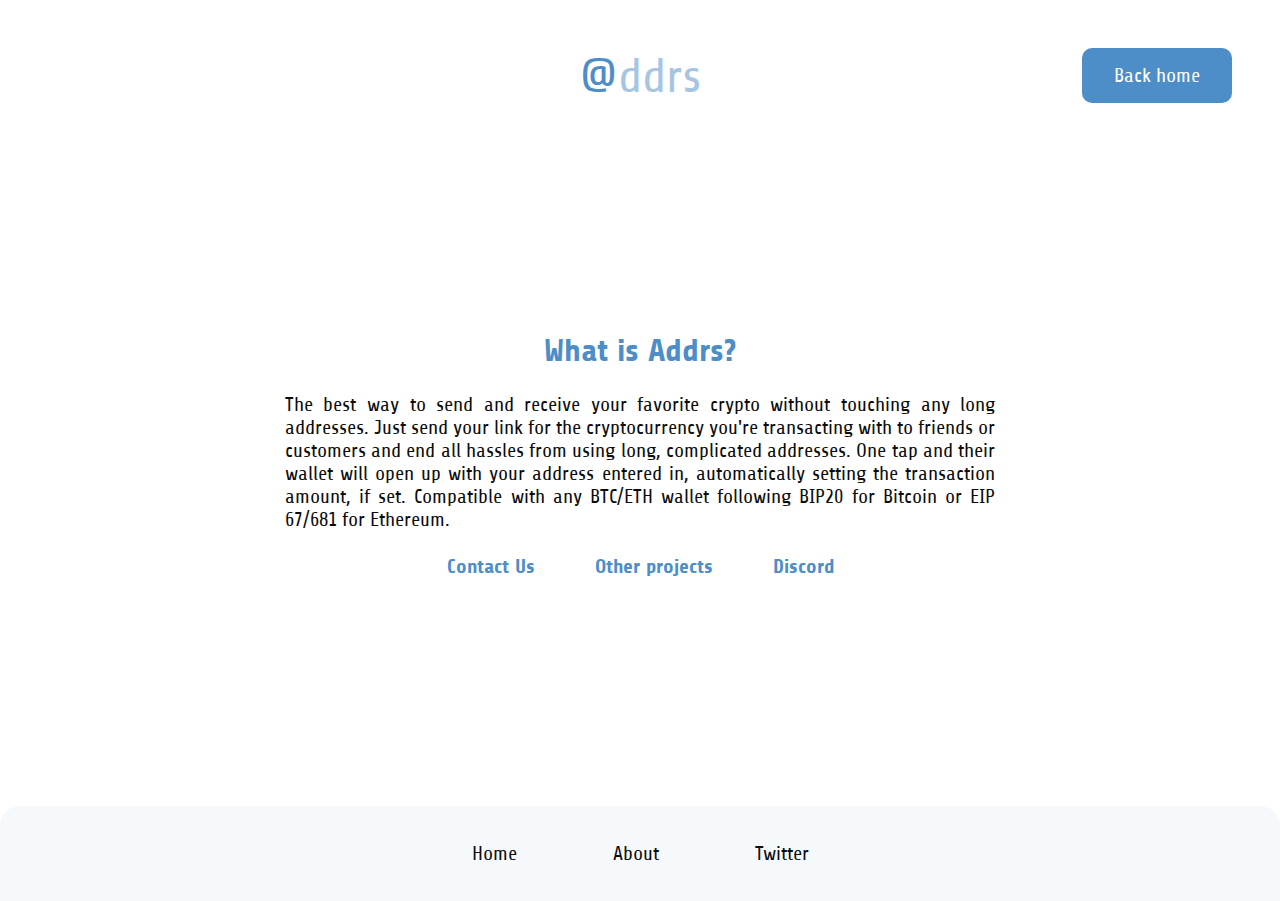
<file: about.html>
<!DOCTYPE html>
<html style="margin: 0px; min-height: 100vh">
  <head>
    <link rel="preconnect" href="https://fonts.googleapis.com" />
    <link rel="preconnect" href="https://fonts.gstatic.com" crossorigin />
    <link
      href="https://fonts.googleapis.com/css2?family=Share&display=swap"
      rel="stylesheet"
    />
    <meta charset="utf-8" />
    <title>Addrs</title>
    <link rel="stylesheet" type="text/css" href="styles.css" />
    <meta name="viewport" content="width=device-width, initial-scale=1" />
  </head>

  <!--Header-->
  <header class="navbar">
    <!--Empty-->
    <div
      id="searchBar"
      class="headerSections"
      style="padding: 0px; justify-content: center"
    ></div>

    <!--@ddrs-->
    <div id="twoElements" class="headerSections" id="headerTitle">
      <h1 class="title">@<span style="opacity: 50%">ddrs</span></h1>
    </div>

    <!--Back-->
    <div
      class="headerSections"
      id="headerRight"
      style="padding: 0; justify-content: right"
    >
      <button style="background: #4d8dc8; color: #ffffff">
        <a
          style="
            white-space: nowrap;
            color: #ffffff;
            text-decoration-line: none;
          "
          href="index.html"
          >Back home</a
        >
      </button>
    </div>
  </header>
  <!--Body-->
  <div class="mainBlock" id="signupScreen">
    <h2 class="noPadding" style="font-size: 2em">What is Addrs?</h2>
    <p id="wrappedP" class="noPadding">
      The best way to send and receive your favorite crypto without touching any
      long addresses. Just send your link for the cryptocurrency you're
      transacting with to friends or customers and end all hassles from using
      long, complicated addresses. One tap and their wallet will open up with
      your address entered in, automatically setting the transaction amount, if
      set. Compatible with any BTC/ETH wallet following BIP20 for Bitcoin or EIP
      67/681 for Ethereum.
    </p>
    <ul class="flex">
      <li>Contact Us</li>
      <li>Other projects</li>
      <li>Discord</li>
    </ul>
  </div>
  <footer>
    <a href="index.html" class="footerP">Home</a>
    <a href="about.html" class="footerP">About</a>
    <a href="https://twitter.com/addrsTo" class="footerP">Twitter</a>
  </footer>
</html>
</file>
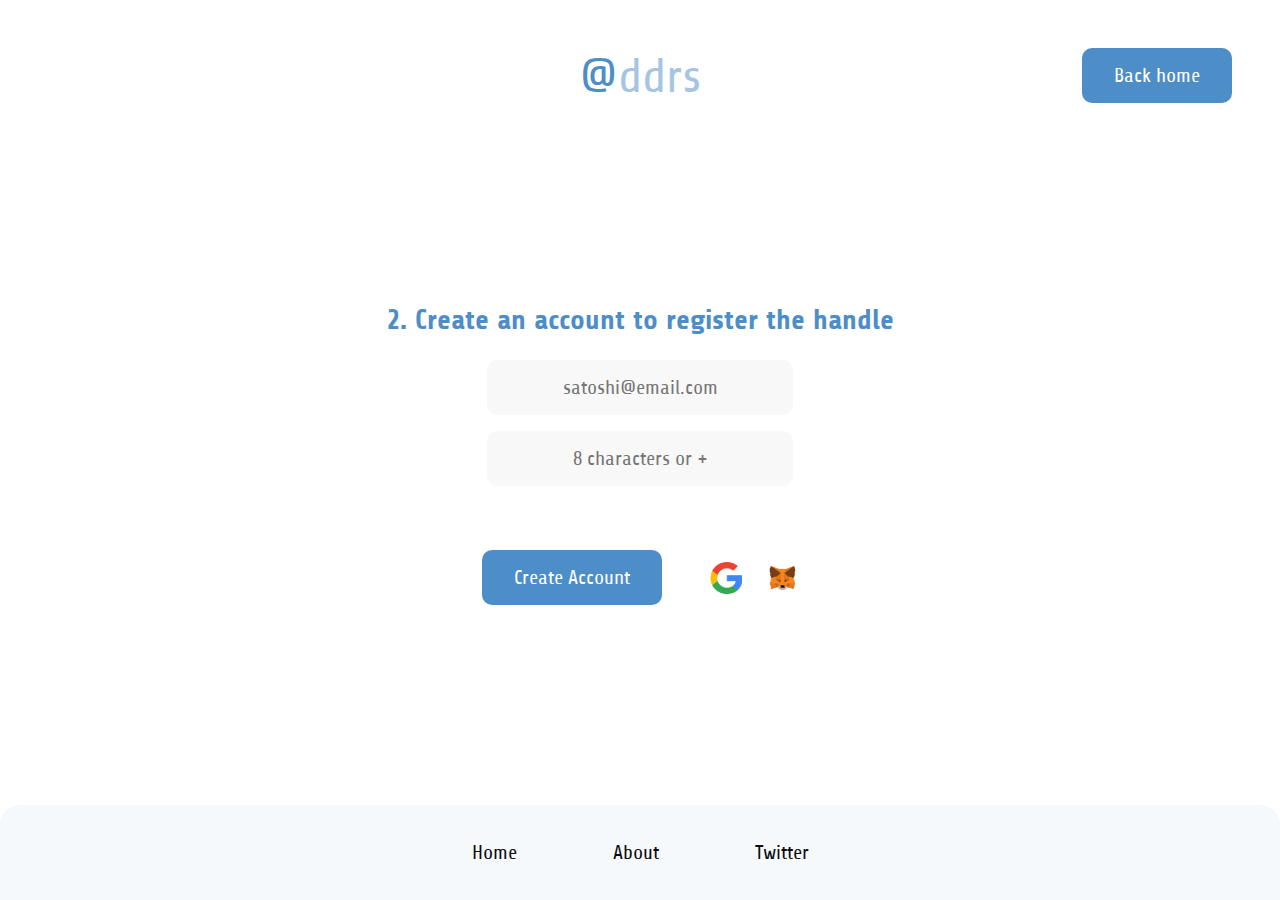
<file: register.html>
<!DOCTYPE html>
<html style="margin: 0px">
  <head>
    <link rel="preconnect" href="https://fonts.googleapis.com" />
    <link rel="preconnect" href="https://fonts.gstatic.com" crossorigin />
    <link
      href="https://fonts.googleapis.com/css2?family=Share&display=swap"
      rel="stylesheet"
    />
    <meta charset="utf-8" />
    <title>Addrs</title>
    <link rel="stylesheet" type="text/css" href="styles.css" />
    <meta name="viewport" content="width=device-width, initial-scale=1" />
  </head>

  <!--Header-->
  <header class="navbar">
    <!--Empty-->
    <div
      id="searchBar"
      class="headerSections"
      style="padding: 0px; justify-content: center"
    ></div>

    <!--@ddrs-->
    <div id="twoElements" class="headerSections" id="headerTitle">
      <h1 class="title">@<span style="opacity: 50%">ddrs</span></h1>
    </div>

    <!--Back-->
    <div
      class="headerSections"
      id="headerRight"
      style="padding: 0; justify-content: right"
    >
      <button style="background: #4d8dc8; color: #ffffff">
        <a
          style="
            white-space: nowrap;
            color: #ffffff;
            text-decoration-line: none;
          "
          href="index.html"
          >Back home</a
        >
      </button>
    </div>
  </header>

  <div class="mainBlock" id="signupScreen">
    <h2 style="margin: 0">
      <span>2. Create an account to register the handle</span>
      <span style="font-style: italic"></span>
    </h2>
    <form id="loginForm" method="POST">
      <div
        style="
          display: flex;
          flex-direction: column;
          gap: 16px;
          align-items: center;
          justify-content: center;
        "
      >
        <input
          id="loginInput"
          required
          name="email"
          type="email"
          class="searchbar"
          placeholder="satoshi@email.com"
        />
        <input
          id="loginInput"
          required
          name="password"
          type="password"
          class="searchbar"
          placeholder="8 characters or +"
        />
        <p style="margin: 0px; padding: 0px; color: #fa8446"></p>
      </div>
      <div
        style="
          display: flex;
          flex-direction: rows;
          align-items: center;
          gap: 48px;
        "
      >
        <button
          id="searchSubmit"
          type="submit"
          style="border-radius: 10px; background: #4d8dc8; color: #ffffff"
        >
          Create Account
        </button>
        <div style="display: flex; gap: 24px">
          <img style="width: 32px; height: 32px" src="Assets/google.png" />
          <img style="width: 32px; height: 32px" src="Assets/metamask.png" />
        </div>
      </div>
    </form>
  </div>

  <!--Footer-->
  <footer class="shortPageFooter">
    <a href="index.html" class="footerP">Home</a>
    <a href="about.html" class="footerP">About</a>
    <a href="https://twitter.com/addrsTo" class="footerP">Twitter</a>
  </footer>
</html>
</file>
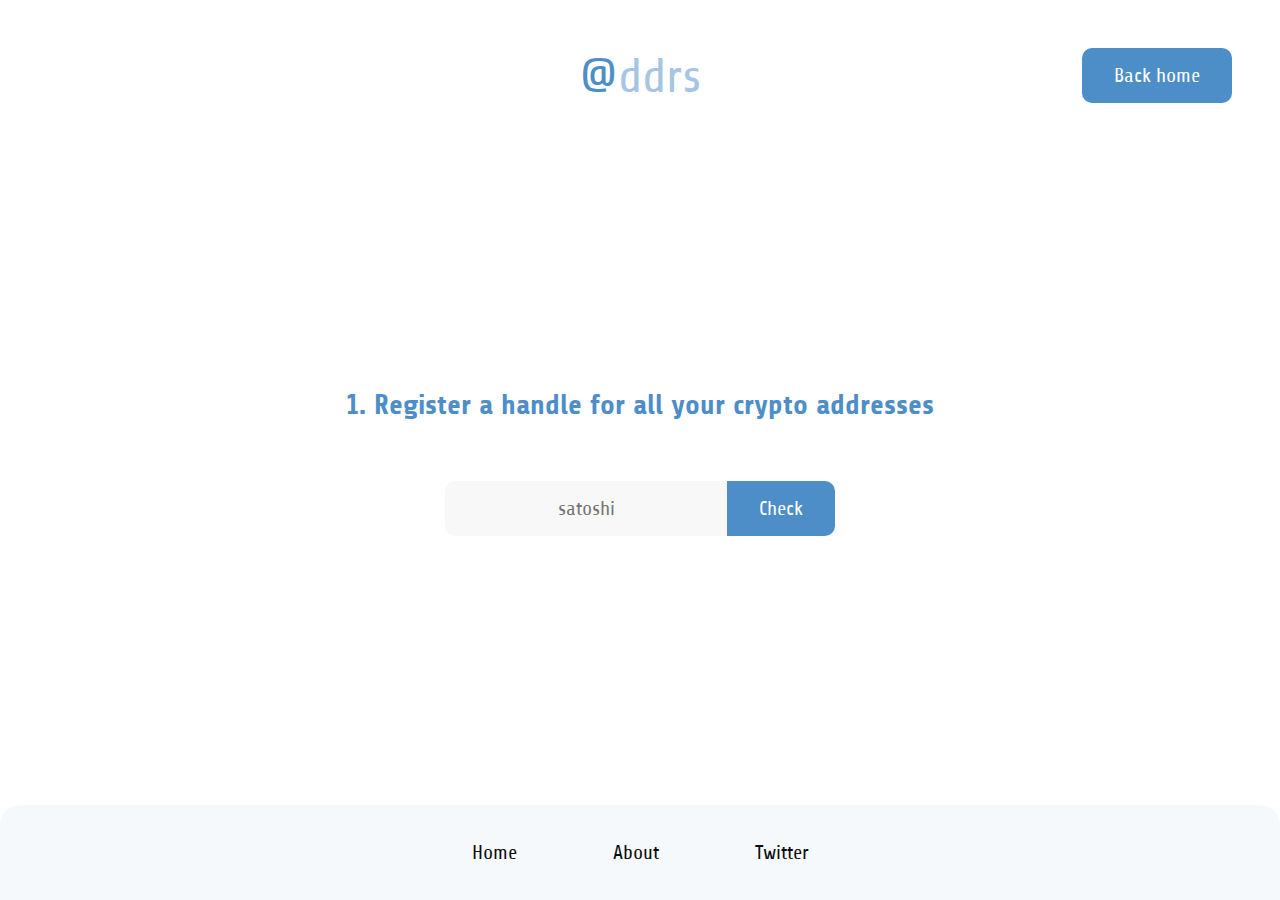
<file: signup.html>
<!DOCTYPE html>
<html style="margin: 0px">
  <head>
    <link rel="preconnect" href="https://fonts.googleapis.com" />
    <link rel="preconnect" href="https://fonts.gstatic.com" crossorigin />
    <link
      href="https://fonts.googleapis.com/css2?family=Share&display=swap"
      rel="stylesheet"
    />
    <meta charset="utf-8" />
    <title>addrs.to</title>
    <link rel="stylesheet" type="text/css" href="styles.css" />
    <meta name="viewport" content="width=device-width, initial-scale=1" />
  </head>

  <!--Header-->
  <header class="navbar">
    <!--Empty-->
    <div
      id="searchBar"
      class="headerSections"
      style="padding: 0px; justify-content: center"
    ></div>

    <!--@ddrs-->
    <div id="twoElements" class="headerSections" id="headerTitle">
      <h1 class="title">@<span style="opacity: 50%">ddrs</span></h1>
    </div>

    <!--Back-->
    <div
      class="headerSections"
      id="headerRight"
      style="padding: 0; justify-content: right"
    >
      <button style="background: #4d8dc8; color: #ffffff">
        <a
          style="
            white-space: nowrap;
            color: #ffffff;
            text-decoration-line: none;
          "
          href="index.html"
          >Back home</a
        >
      </button>
    </div>
  </header>

  <div id="signupScreen" class="mainBlock">
    <h2>1. Register a handle for all your crypto addresses</h2>

    <div id="biggerSearchBar">
      <form
        method="POST"
        action="signup.php"
        style="display: flex; justify-content: center"
      >
        <input
          required
          name="usernameInput"
          type="text"
          id="signUpSearchbar"
          class="searchbar"
          placeholder="satoshi"
        />
        <a
          href="register.html"
          id="searchSubmit"
          value="Check"
          type="submit"
          style="
            border-radius: 0px 10px 10px 0px;
            background: #4d8dc8;
            color: #ffffff;
            text-decoration: none;
          "
          >Check</a
        >
      </form>
      <p style="margin: 0; padding: 1em 0 0 0; color: #fa8446"></p>
    </div>
  </div>

  <!--Footer-->
  <footer class="shortPageFooter">
    <a href="index.html" class="footerP">Home</a>
    <a href="about.html" class="footerP">About</a>
    <a href="https://twitter.com/addrsTo" class="footerP">Twitter</a>
  </footer>
</html>
</file>
<file: styles.css>
* {
  font-family: Share;
}

body {
  margin: 0;
}

.navbar {
  display: flex;
  flex-direction: row;
  justify-content: center;
  align-items: center;
  padding: 48px 48px;
  gap: 48px;
  height: 55.5px; /*Height is fixed, might need to change eventually*/
  position: relative;
  width: auto;
}

.headerSections {
  display: flex;
  flex-direction: row;
  padding: 0px 0px;
  width: 33%;
  text-align: center;

  justify-content: center;
  align-items: center;
  gap: 16px;
}

.mainBlock {
  display: flex;
  flex-direction: row;
  justify-content: center;
  align-items: center;
  gap: 48px;
  position: relative;
  padding: 0 48px 48px;
}

.mainColumn {
  display: flex;
  flex-direction: column;
  gap: 48px;
  width: 25%;
}

.mainDiv {
  margin: 0;
  width: 100%;
  background: #f6f9fc;
  color: #4d8dc8;
  text-align: center;
  padding: 24px 0px;
  border-style: thin;
  border-radius: 10px;
}

button {
  display: flex;
  padding: 16px 32px;
  font-size: 20px;
  flex-direction: row;
  justify-content: center;
  align-items: center;
  border-radius: 10px;
  border-width: 0;
}

button:hover {
  box-shadow: 0 3px 15px rgb(0 0 0 / 0.15);
  padding: 16.5px 32.5px;
}

#searchSubmit {
  display: flex;
  flex-direction: row;
  justify-content: center;
  align-items: center;
  padding: 16px 32px;
  font-size: 20px;
  border-radius: 10px;
  border-width: 0;
}

#searchSubmit:hover {
  box-shadow: 0 3px 15px rgb(0 0 0 / 0.15);
  padding: 16.5px 32.5px;
}

p {
  text-align: center;
  color: #0c0c0d;
  font-size: 20px;
  padding: 16px 32px 16px 32px;
  margin: 0;
}

.noPadding {
  padding: 0;
  margin: 0;
}

p.noPadding#wrappedP {
  width: 60%;
}

ul.flex {
  display: flex;
  list-style-type: none;
  margin: 0;
  padding: 0;
  gap: 3em;
  color: #4d8dc8;
  font-weight: 700;
  font-size: 1.25em;
}

.searchbar {
  background: #f8f8f8;
  border-width: 0;
  padding: 16px 32px;
  text-align: center;
  font-size: 20px;
  width: 40%;
}

#signUpSearchbar {
  border-radius: 10px 0px 0px 10px;
  width: 100%;
}

footer {
  display: flex;
  flex-direction: row;
  align-items: center;
  justify-content: center;
  gap: 96px;
  border-style: thin;
  border-radius: 20px 20px 0 0;
  background: #f6f9fc;
  padding: 36px 0 36px 0;
}

.shortPageFooter {
  position: fixed;
  bottom: 0;
  width: 100%;
}

.footerP {
  margin: 0;
  padding: 0;
  text-align: center;
  color: #0c0c0d;
  text-decoration: none;
}

h2 {
  font-size: 1.75em;
  text-align: center;
  white-space: normal;
  margin: 36px 0;
  color: #4d8dc8;
}

.title {
  margin: 0px;
  color: #4d8dc8;
  font-weight: 500;
  font-size: 3em;
}

a {
  color: #fa8446;
}

.mainBlock#signupScreen {
  gap: 24px;
  flex-direction: column;
  justify-content: center;
  padding: 0 48px;
  margin: 0 0 48px 0;
  height: calc(100vh - 94.5px - 151.5px - 48px);
}

.searchbar#loginInput {
  border-radius: 10px;
  width: auto;
  padding: 16px 64px;
}

#loginForm {
  gap: 48px;
  display: flex;
  flex-direction: column;
  align-items: center;
  width: calc(100vw - 96px);
}

@media only screen and (max-width: 667px) {
  .mainBlock {
    flex-direction: column;
    align-items: center;
    width: auto;
    gap: 0;
    padding: 0 24px;
  }
  .mainBlock#signupScreen {
    padding: 0 24px;
    margin: 0 0 36px;
    height: calc(100vh - 90px - 127.5px - 36px);
  }
  .mainColumn {
    width: 100%;
    gap: 24px;
    padding: 0 0 24px 0;
  }
  .mainDiv {
    background-color: #ffffff;
    padding: 0;
  }
  #searchBar {
    display: none;
  }
  .headerSections {
    width: 50%;
  }
  #headerTitle {
    text-align: left;
    width: auto;
    font-size: 0.85em;
  }
  p {
    text-align: justify;
    hyphens: auto;
    padding: 16px 0;
  }
  .navbar {
    padding: 36px;
    gap: 24px;
  }
  button {
    font-size: 1em;
    padding: 12px 16px;
  }
  button:hover {
    box-shadow: 0 3px 10px rgb(0 0 0 / 0.15);
    padding: 12.5px 24.5px;
  }
  #biggerSearchBar {
    width: 100%;
  }
  footer {
    gap: 48px;
  }
  h2 {
    margin: 0 0 0px 0;
  }
  #loginForm {
    width: calc(100vw - 48px);
    gap: 24px;
  }
  p.noPadding#wrappedP {
    width: 100%;
  }
  ul.flex {
    gap: 1.75em;
  }
  .headerSections#twoElements {
    justify-content: left;
  }
}

@media only screen and (min-width: 667px) {
  .mainColumn {
    width: 50%;
  }
  #searchBar {
    display: none;
  }
  .headerSections {
    width: 50%;
  }
  p {
    text-align: justify;
    hyphens: auto;
  }
  #biggerSearchBar {
    width: 60%;
  }
  a {
    font-size: 20px;
  }
  .headerSections#twoElements {
    justify-content: left;
  }
  p.noPadding#wrappedP {
    width: 80%;
  }
}

@media only screen and (min-width: 1000px) {
  .mainColumn {
    width: 40%;
  }
  #searchBar {
    display: block;
  }
  .headerSections {
    width: 50%;
  }
  #headerRight {
    justify-content: right;
  }
  .mainDiv {
    background: #f6f9fc;
  }
  #biggerSearchBar {
    width: 50%;
  }
  .headerSections#twoElements {
    justify-content: center;
  }
  p.noPadding#wrappedP {
    width: 70%;
  }
}

@media only screen and (min-width: 1200px) {
  .mainColumn {
    width: 27.5%;
  }
  #biggerSearchBar {
    width: 33%;
  }
  p.noPadding#wrappedP {
    width: 60%;
  }
}
</file>
